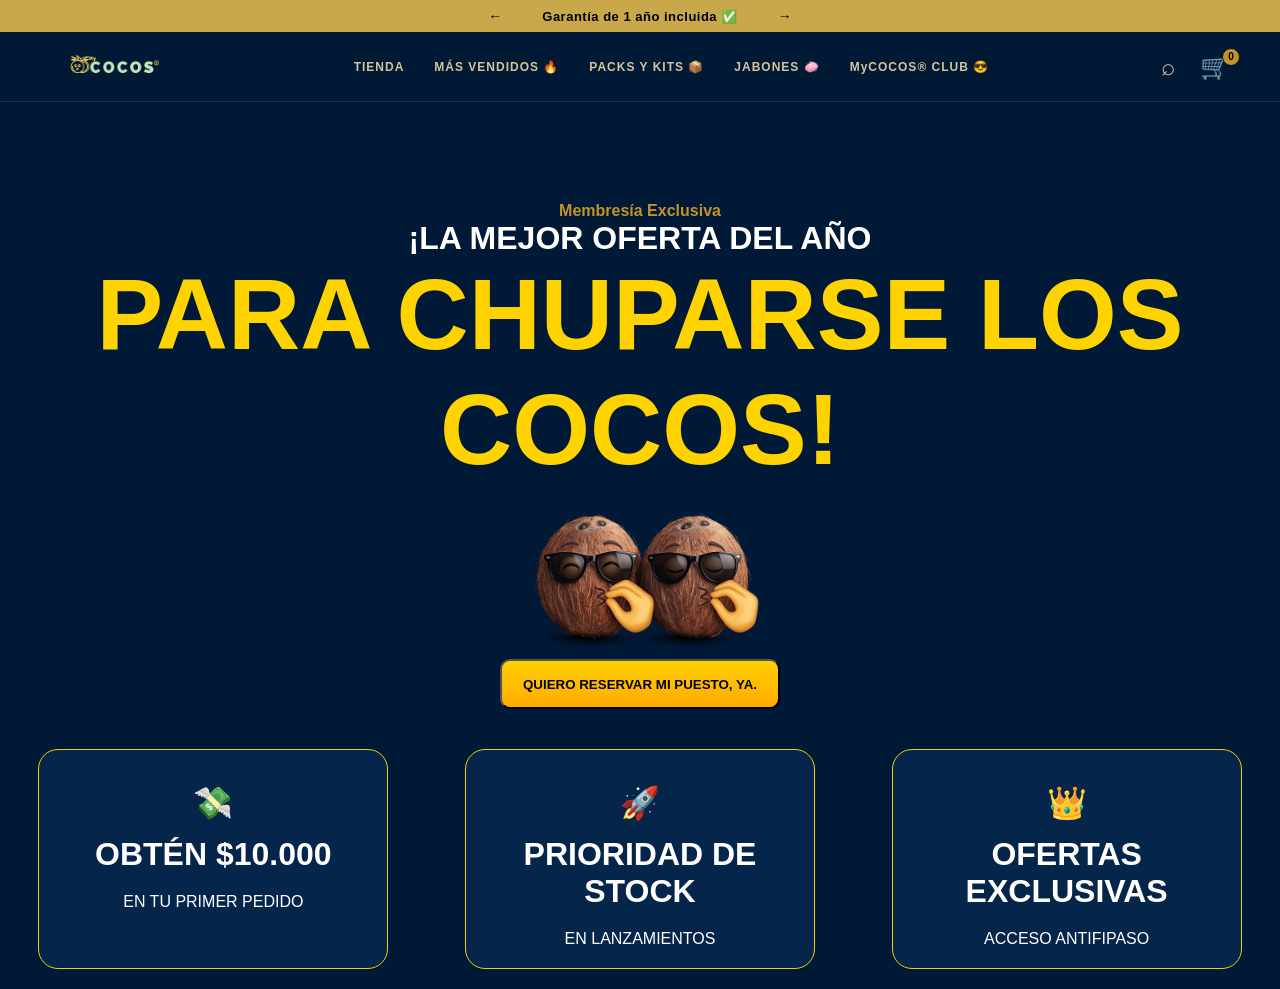
<file: 1.-exposicion_formal/pages/club.html>
<!DOCTYPE html>
<html lang="es">

<head>
    <meta charset="UTF-8">
    <meta name="viewport" content="width=device-width, initial-scale=1.0">
    <title>MyCocos</title>
    <!-- Asegúrate de que esta ruta sea la correcta en tu proyecto -->
    <link rel="stylesheet" href="../static/css/style.css">
</head>

<body>

    <!-- 1. Barra de Anuncios Superior -->
    <div class="barra-anuncio">
        <button class="flecha">←</button>
        <p class="texto-anuncio">Garantía de 1 año incluida ✅</p>
        <button class="flecha">→</button>
    </div>

    <!-- 2. Menú de Navegación Principal -->
    <header class="navbar">
        <div class="logo-navbar">
            <a href="..//pages/Tienda.html">
            <img src="../static/images/Logo_MyCOCOS_Color_original (1).webp" alt="MyCocos" class="logo">
            </a>
        </div>

        <nav class="botones-navbar">
            <a href="../index.html">TIENDA</a>
            <a href="../pages/mas_vendidos.html">MÁS VENDIDOS 🔥</a>
            <a href="../pages/PacksYKits.html">PACKS Y KITS 📦</a>
            <a href="../pages/jabones.html">JABONES 🧼</a>
            <a href="../pages/club.html">MyCOCOS® CLUB 😎</a>
        </nav>

        <div class="iconos-derecha">
            <button class="buscar">⌕</button>
            <div class="contenedor-cesta">
                <button class="cesta">🛒</button>
                <span class="contador-carrito">0</span>
            </div>
        </div>
    </header>
    
    <!-- Contenido Principal -->
    <main class="contenido-club">
    <div class="texto-club">
        <h4 class="titulo-club">Membresía Exclusiva</h4>
        <h1 class="subtext-club">¡LA MEJOR OFERTA DEL AÑO</h1>
        <div class="contenedor-clubb">
        <h1 class="texto-amarillo">PARA CHUPARSE LOS COCOS!</h1>
        <br>
        <img src="../static/images/cocos34.png" alt="">
        <br>
        <button class="boton-club">QUIERO RESERVAR MI PUESTO, YA.</button>
        </div>    
    </div>
    </main>

    <main class="tarjetas">
        <div class="tarjeta-club">
            <h1>💸</h1>
            <h1>OBTÉN $10.000</h1>
            <p>EN TU PRIMER PEDIDO</p>
        </div>
        <div class="tarjeta-club">
            <h1>🚀</h1>
            <h1>PRIORIDAD DE STOCK</h1>
            <p>EN LANZAMIENTOS</p>
        </div>
        <div class="tarjeta-club">
            <h1>👑</h1>
            <h1>OFERTAS EXCLUSIVAS</h1>
            <p>ACCESO ANTIFIPASO</p>
        </div>
    </main>
    
</body>
</file>
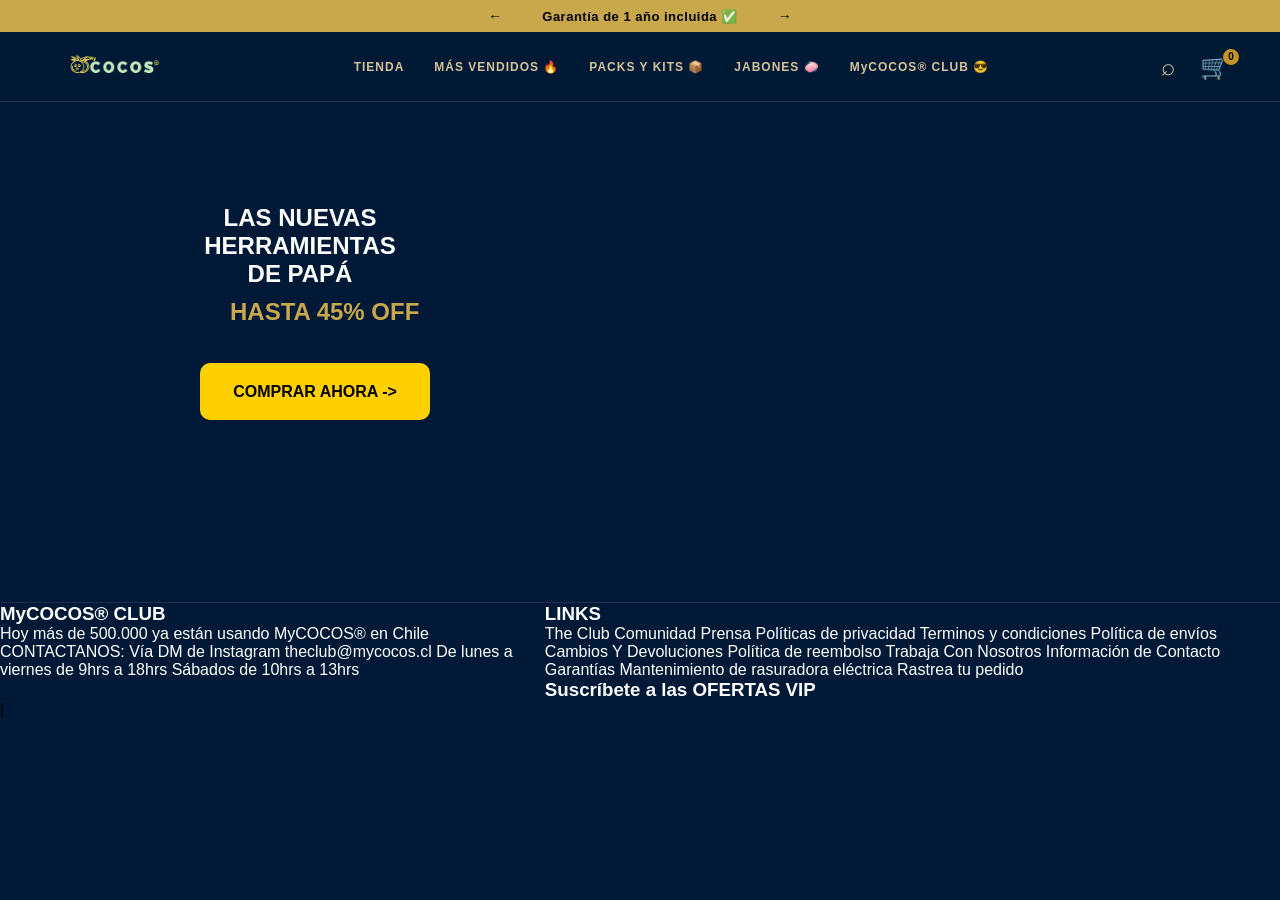
<file: 1.-exposicion_formal/pages/Tienda.html>
<!DOCTYPE html>
<html lang="es">

<head>
    <meta charset="UTF-8">
    <meta name="viewport" content="width=device-width, initial-scale=1.0">
    <title>Tienda</title>
    <!-- Asegúrate de que esta ruta sea la correcta en tu proyecto -->
    <link rel="stylesheet" href="../static/css/style.css">
</head>

<body>

    <!-- 1. Barra de Anuncios Superior -->
    <div class="barra-anuncio">
        <button class="flecha">←</button>
        <p class="texto-anuncio">Garantía de 1 año incluida ✅</p>
        <button class="flecha">→</button>
    </div>

    <!-- 2. Menú de Navegación Principal -->
    <header class="navbar">
        <div class="logo-navbar">
            <a href="../pages/Tienda.html">
            <img src="../static/images/Logo_MyCOCOS_Color_original (1).webp" alt="MyCocos" class="logo">
            </a>
        </div>

        <nav class="botones-navbar">
            <a href="../index.html">TIENDA</a>
            <a href="../pages/mas_vendidos.html">MÁS VENDIDOS 🔥</a>
            <a href="../pages/PacksYKits.html">PACKS Y KITS 📦</a>
            <a href="../pages/jabones.html">JABONES 🧼</a>
            <a href="../pages/club.html">MyCOCOS® CLUB 😎</a>
        </nav>

        <div class="iconos-derecha">
            <button class="buscar">⌕</button>
            <div class="contenedor-cesta">
                <button class="cesta">🛒</button>
                <span class="contador-carrito">0</span>
            </div>
        </div>
    </header>

    <!-- Contenido Principal -->
    <main class="contenido">
        <section class="section1">
            <div>
                <div class="contenido-section">
                    <h1 class="titulo-section1">LAS NUEVAS HERRAMIENTAS DE PAPÁ</h1>
                    <h1 class="descuento-section1">HASTA 45% OFF</h1>
                    <a href="mas_vendidos.html" class="comprar-ahora">COMPRAR AHORA -></a>
                </div>
            </div>
        </section>
    </main>
    <footer class="fin">
        <div class="txt">
            <h3>
                MyCOCOS® CLUB
            </h3>
            <p>
                Hoy más de 500.000 ya están usando MyCOCOS® en Chile
                CONTACTANOS: Vía DM de Instagram
                theclub@mycocos.cl
                De lunes a viernes de 9hrs a 18hrs
                Sábados de 10hrs a 13hrs
            </p>
        </div>
        <div class="txt">
            <h3>
                LINKS
            </h3>
            <p>
                The Club Comunidad
                Prensa
                Políticas de privacidad
                Terminos y condiciones
                Política de envíos
                Cambios Y Devoluciones
                Política de reembolso
                Trabaja Con Nosotros
                Información de Contacto
                Garantías
                Mantenimiento de rasuradora eléctrica
                Rastrea tu pedido</p>
            <div class="txt">
                <h3>
                    Suscríbete a las OFERTAS VIP

                </h3>
            </div>
            <div class="txt">

            </div>
    </footer>|

</body>

</html>
</file>
<file: 1.-exposicion_formal/static/css/style.css>
/* Reset General */
* {
  padding: 0;
  margin: 0;
  box-sizing: border-box;
  font-family: "Arial", sans-serif;
  
}

body {
  background-color: #001936;
}

/* 1. Barra de Anuncio Superior */
.barra-anuncio {
  background-color: #C9A84C;
  /* Dorado exacto de la imagen */
  color: #000000;
  display: flex;
  justify-content: center;
  align-items: center;
  gap: 40px;
  padding: 8px 0;
  font-weight: bold;
  font-size: 13px;
  letter-spacing: 0.5px;
}

.flecha {
  background: none;
  border: none;
  color: #000000;
  cursor: pointer;
  font-weight: bold;
  font-size: 14px;
}

/* 2. Menú de Navegación Principal */
.navbar {
  display: flex;
  flex-direction: row;
  justify-content: space-between;
  align-items: center;
  background-color: #001935;
  /* Azul marino oscuro de la imagen */
  padding: 10px 50px;
  height: 70px;
  border-bottom: solid 1px rgba(255, 255, 255, 0.1);
}

.logo {
  height: 69px;
  /* Tamaño adaptado para la barra */
  display: block;
  cursor: pointer;
  transition: transform 0.3s;
}



/* Botones de Navegación */
.botones-navbar {
  display: flex;
  flex-direction: row;
  gap: 30px;
}

.botones-navbar a {
  text-decoration: none;
  color: #d6c29b;
  /* Tono beige/dorado suave para el texto */
  font-size: 12px;
  font-weight: bold;
  letter-spacing: 1px;
  transition: color 0.3s;
}

.botones-navbar a:hover {
  color: #ffffff;
}

/* Zona Derecha: Iconos */
.iconos-derecha {
  display: flex;
  align-items: center;
  gap: 25px;
}

.buscar {
  background: transparent;
  border: none;
  color: #d6c29b;
  font-size: 24px;
  font-weight: 300;
}

/* Contenedor del Carrito con Burbuja */
.contenedor-cesta {
  position: relative;
  display: inline-block;
}

.cesta {
  background: transparent;
  border: none;
  color: #d6c29b;
  font-size: 24px;
  cursor: pointer;
}

.contador-carrito {
  position: absolute;
  top: -5px;
  right: -10px;
  background-color: #c19328;
  /* Fondo amarillo/dorado del contador */
  color: #000000;
  font-size: 10px;
  font-weight: bold;
  border-radius: 50%;
  width: 18px;
  height: 18px;
  display: flex;
  justify-content: center;
  align-items: center;
  border: 1px solid #001226;
}

/* Espaciado del contenido para que no se esconda para no confundirlos c*/
.contenido {
  color: white;
  text-align: center;
}

.section1 {
  width: 100%;
  min-height: 500px;
  background-image: url("https://cdn.shopify.com/s/files/1/0505/9982/1502/files/BANNERCOLECCION2a.jpg?v=1780942361");
  background-size: contain;
  background-repeat: no-repeat;
}

.section1 div {
}

.bg {
  width: 100%;
  background-size: cover; /* Centra la imagen en el espacio disponible */
  background-position: center; /* Evita que la imagen se duplique si el contenedor es muy grande */
  z-index: -1;
  linear-gradient(to bottom, rgba(0, 0, 0, 0.3) 0%, rgba(0, 0, 0, 0.7) 100%);
}

.contenido-section {
  position: relative;
  left: 200px;
  top: 60px;
  width: 200px;
  height: 300px;
  display: flex;
  flex-direction: column;
  justify-content: center;
  align-items: baseline;
  gap: 10px;
}

.comprar-ahora {
  display: flex;
  justify-content: center;
  text-align: center;
  font-weight: 700;
  text-decoration: none;
  background-color: rgb(255, 208, 0);
  color: black;
  padding: 1.2rem;
  width: 230px;
  border-radius: 10px;
  margin-top: 27px;
}

.titulo-section1 {
}

.descuento-section1 {
  position: relative;
  left: 30px;
  color:  #C9A84C;
  
}

.fin {
  color: white;
  border-top: solid 1px rgba(255, 255, 255, 0.1);
  display: flex;
  justify-content: space-between;
  gap: 20px;
}

.txt {
  text-align: left;
}

.section-events {
  display: flex;
  flex-direction: column;
  justify-content: space-between;
  position: relative;
  width: 100%;
  height: 65vh;
  background-image:
    linear-gradient(to bottom, rgba(0, 0, 0, 0.3) 0%, rgba(0, 0, 0, 0.7) 100%),
    url("https://scontent-scl3-1.xx.fbcdn.net/v/t39.30808-6/471833490_1121906923003049_7279258810984718058_n.jpg?stp=dst-jpg_tt6&cstp=mx1640x924&ctp=s1640x924&_nc_cat=102&ccb=1-7&_nc_sid=cc71e4&_nc_ohc=En8PwlBfWJ0Q7kNvwHcln0G&_nc_oc=AdpLMFGsheHcnb1MpkbLy6KwG5Dpo6VyrIebAeAD3dhMPnTN6ym6I2RDQULyVwyVYbBAwo53kS2LgN-MLzD-Ets0&_nc_zt=23&_nc_ht=scontent-scl3-1.xx&_nc_gid=TYmCqLTVbP6wudopY2gmzA&_nc_ss=7b289&oh=00_Af9TesoAmTHbOQ5BYba0OFniEgGrgHqTW9-v-f3c_2Gkjw&oe=6A2E11CC");
  background-size: cover;
  background-position: center;
  background-repeat: no-repeat;
  display: flex;
  align-items: center;
}

.events-title {
  margin-top: 150px;
}

.content-events {
  position: absolute;
  top: 10;
  left: 0;
  max-width: 1200px;
  margin-left: 2%;
  margin-top: 4%;
  color: white;
  text-align: left;
  padding: 20px;
}

.title-events {
  font-size: 2.5rem;
  font-weight: bold;
  line-height: 0.7;
  margin-bottom: 20px;
}

.subtitle-events {
  color: rgba(255, 255, 255, 0.562);
}

/*--------------------------Tarjetas eventos--------------------------*/
.tarjetas-evento {
  display: flex;
    flex-wrap: wrap;
  flex-direction: row;
  justify-content: space-evenly;
  gap: 25px;
  margin-top: 300px;
}

.tarjeta-evento {

  display: flex;
  flex-direction: column;
  width: 400px;
  height: 430px;
  background-color: rgb(255, 255, 255);
  border: 1px solid rgba(255, 255, 255, 0.1);
  border-radius: 10px;
  box-shadow: 0 4px 12px rgba(0, 0, 0, 0.08);
  overflow: hidden;
  color: rgb(0, 0, 0);
  cursor: pointer;
  transition: 0.3s;
}
.tarjeta-evento:hover {
  transform: translateY(-10px) scale(1.02);
}

.contenido-evento {
  display: flex;
  flex-direction: column;
  gap: 8px;
  
}

.fondo-evento {
  padding: 0;
  width: 105%;
  height: 250px;
  background-size: cover;
  background-position: center;
  border-radius: 10px;
  transition: 0.3s;
}

.fondo-evento-2 {
  padding: 0;
  width: 100%;
  height: 250px;
  background-size: cover;
  background-position: center;
  border-radius: 10px;
  transition: 0.3s;
}

.fondo-evento-3 {
  padding: 0;
  width: 120%;
  height: 250px;
  background-size: cover;
  background-position: center;
  border-radius: 10px;
  transition: 0.3s;
}

.texto-evento {
  
  display: flex;
  flex-direction: column;
  padding-left: 12px;
  gap: 12px;
}

.event-title {
  font-size: 1.4rem;
  font-weight: 800;
  font-weight: bold;
}

.event-date {
  display: flex;
  flex-direction: row;
  justify-content: flex-start;
  align-items: center;
  gap: 9px;
  font-size: 0.9rem;
  font-weight: 700;
  color: rgba(0, 0, 0, 0.562);
}

.event-location {
  display: flex;
  flex-direction: row;
  justify-content: flex-start;
  align-items: center;
  font-size: 0.9rem;
  font-weight: 700;
  gap: 9px;
  color: rgba(0, 0, 0, 0.404);
}

.calendario {
  width: 18px;
  height: 18px;
  border-radius: 4px;
}

.chile {
  width: 18px;
  height: 12px;
  border-radius: 2px;
  background: url(https://flagpedia.net/data/flags/w1600/cl.png);
  background: fixed;
  
}

.tipo-evento {
  display: flex;
  flex-direction: row;
  justify-content: flex-start;
  align-items: center;
  margin-top: 40px;
  font-size: 1rem;
  font-weight: 700;
  color: rgba(0, 0, 0, 0.562);
}
.cuadrado-blanco {
  width: 100%;
  height: 150px;
}
/*Acerca de--------------------------------------------------*/
.section-about {
  position: relative;
  width: 100%;
  height: 100vh;
  background-image:
    linear-gradient(to bottom, rgba(0, 0, 0, 0) 0%, rgba(0, 0, 0, 0.1) 100%),
    url("https://media.licdn.com/dms/image/v2/D4D3DAQE8swteCsx7tw/image-scale_191_1128/image-scale_191_1128/0/1724095218082/mycocos_cover?e=2147483647&v=beta&t=QiAisnJGrZ69PGhyqfoDnVAsQbegbjeR1Q1JK0i6xGc");
  background-size: cover;
  background-position: center;
  background-repeat: no-repeat;
  display: flex;
  align-items: center;
}
.content-about {
  max-width: 890px;
  margin-left: 8%;
  color: rgb(0, 0, 0);
  text-align: left;
  padding: 20px;
}

.title-about {
  font-size: 3.5rem;
  font-weight: 900;
  line-height: 1.1;
  margin-bottom: 20px;
}

.inicio-about {
  display: inline-block;
  background-color: rgb(0, 0, 0);
  color: white;
  text-decoration: none;
  padding: 0.9rem 1rem;
  font-weight: bold;
  border-radius: 50px;
  transition: transform 0.3s ease;
  cursor: pointer;
}

.inicio-about:hover {
  background-color: rgba(0, 0, 0, 0.486);
  transform: translateY(-2px);
}

/*CLUB-------------------------------------------*/

.contenido-club{
  flex-direction: column;
  display: flex;
  justify-content: center;
  text-align: center;
  flex-wrap: wrap;
  margin-top: 100px;
}

.texto-club{
  margin-bottom: 20px;
  
}
.titulo-club{
  color: #c19328;
}

.subtext-club{
  color: white;


}
.texto-amarillo{
  color: #FFD300;
  font-size: 100px;
  
}
.contenedor-clubb{
  
}
.contenido-club img{
  width: 240px;
  height: 150px;
}
.linea-amarilla{
  height: 1px;
  width: 80px;
  background: linear-gradient(to left, transparent, #FFC107);
  flex-direction: row;
  justify-content: center;
  align-items: center;
}
.boton-club{
  background: linear-gradient(#FFD100, #FFAA00);
  color: #000000;
  border-radius: 10px;
  width: 280px;
  height: 50px;
  font-family: Verdana, Geneva, Tahoma, sans-serif;
  font-weight: bold;
  cursor: pointer;
}
.fondoctm
{
  display: flex;
  flex-direction: column;
  justify-content: space-between;
  position: relative;
  width: 100%;
  height: 65vh;
  background-image:
    linear-gradient(to bottom, rgba(0, 0, 0, 0.3) 0%, rgba(0, 0, 0, 0.7) 100%),
    url("https://cdn.shopify.com/s/files/1/0505/9982/1502/files/BANNERCOLECCION2a.jpg?v=1780942361");
  background-size: cover;
  background-position: center;
  background-repeat: no-repeat;
  display: flex;
  align-items: center;
}/* mati q carajeanos*/

.fondoctm2
{
  display: flex;
  flex-direction: column;
  justify-content: space-between;
  position: relative;
  width: 100%;
  height: 65vh;
  background-image:
    linear-gradient(to bottom, rgba(0, 0, 0, 0.3) 0%, rgba(0, 0, 0, 0.7) 100%),
    url("https://cdn.shopify.com/s/files/1/0505/9982/1502/files/bannerdiadelpadre.jpg?v=1780933241");
  background-size: cover;
  background-position: center;
  background-repeat: no-repeat;
  display: flex;
  align-items: center;
}

.tarjetas{
  margin-top:20px;
  margin-bottom: 20px;
  text-align: center;
  justify-content: center;
  display: flex;
  flex-direction: row;
  flex-wrap: wrap;
  color: white;
  justify-content: space-around;
}
.tarjeta-club{
  background-color: #05254b;
  width: 350px;
  padding: 20px;
  border-radius: 20px;
  border: 1px solid #F2CE03 ;
}
.tarjeta-club p{
  margin-top: 20px;
}
.tarjeta-club h1{
  margin-top: 14px;
}
</file>
